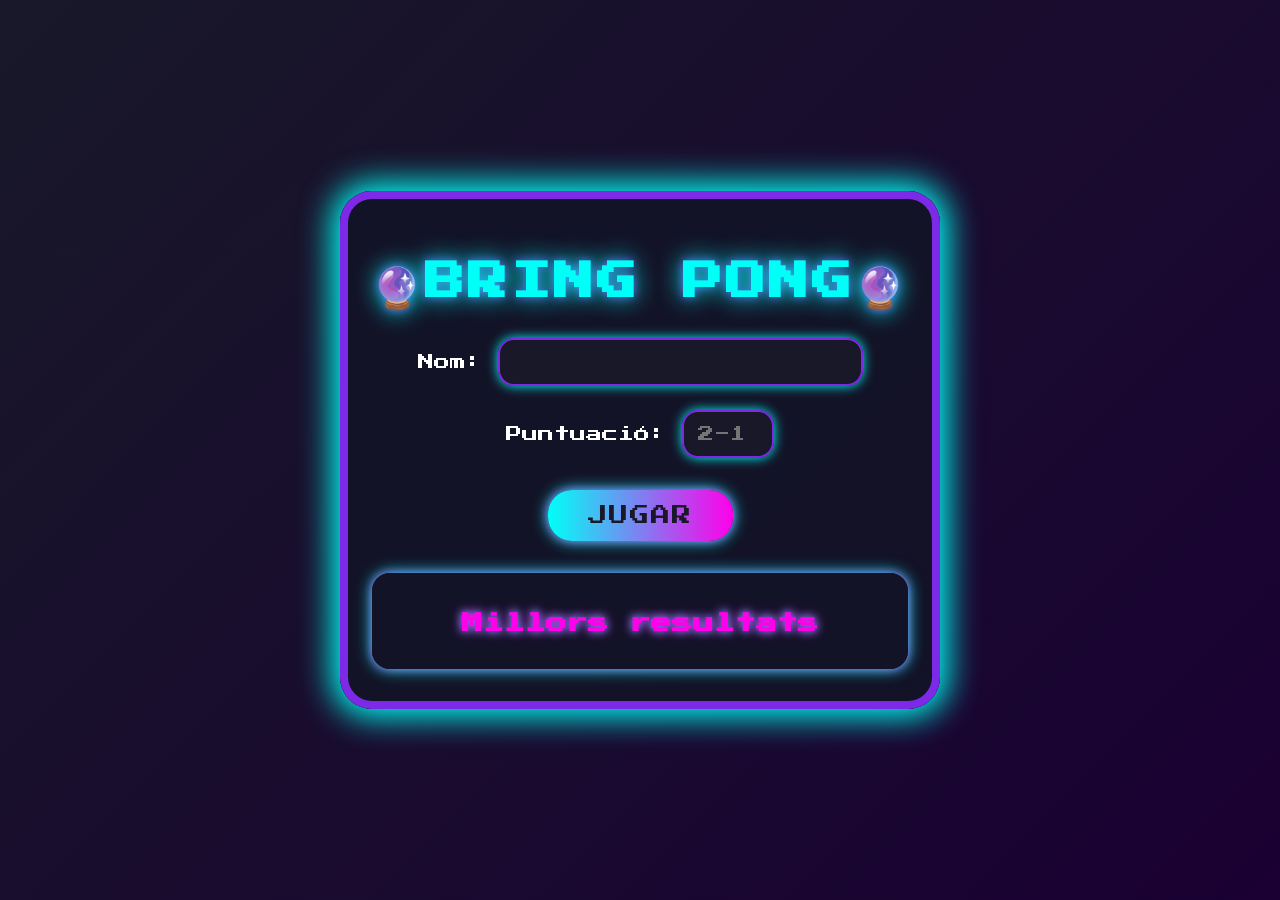
<file: practica2LAB-main/practica2LAB-main/index.html>
<!DOCTYPE html>
<html lang="en">
<head>
    <meta charset="UTF-8">
    <meta http-equiv="X-UA-Compatible" content="IE=edge">
    <meta name="viewport" content="width=device-width, initial-scale=1.0">
    <link rel="preconnect" href="https://fonts.googleapis.com">
    <link rel="preconnect" href="https://fonts.gstatic.com" crossorigin>
    <link href="https://fonts.googleapis.com/css2?family=Press+Start+2P&display=swap" rel="stylesheet">
    <link rel="stylesheet" href="css/style.css">
    <title>BRING PONG</title>
</head>
<body>
    <div id="container">
        <div id="menu">
            <h1>🔮BRING PONG🔮</h1>
            <div class="form-grid">
                <p>Nom: <input id="nom" type="text"></p>
                <p>Puntuació: <input id="punts" type="number" min="2" max="10" placeholder="2-10"></p>
            </div>
            <p><input type="button" value="JUGAR" id="jugar"/></p>
            <div id="highscores"></div>
        </div> 
        <div id="mjoc" style="display: none;">
            <div id="display">
                <h1 class="title">Joc del Pong</h1>
                <div class="score" id="score-jugador1">0</div>
                <div class="score" id="score-jugador2">0</div>   
            </div>  
            <div id="divjoc">
                <canvas id="joc" class="canvatable" width="1000" height="600"></canvas>    
            </div>    
        </div>
    </div>

     <audio id="musica" src="so/musica.mp3" loop></audio>
</body>

<script src="js/jquery-3.7.1.js"></script>
<script src="js/punt.js"></script>
<script src="js/rectangle.js"></script>
<script src="js/segment.js"></script>
<script src="js/pala.js"></script>
<script src="js/bola.js"></script>
<script src="js/joc.js"></script>
<script src="js/app.js"></script>
<script src="js/display.js"></script>
</html>
</file>
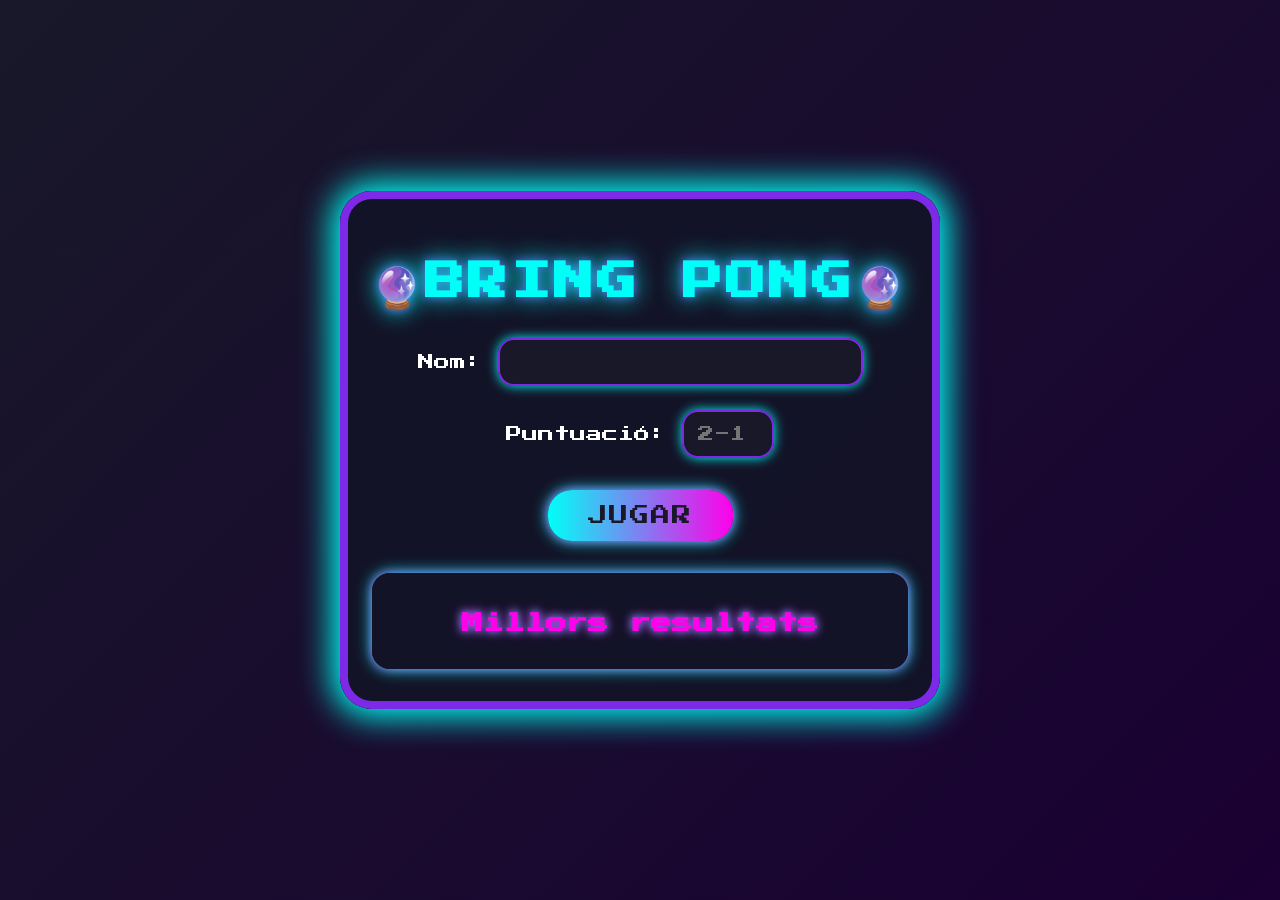
<file: practica2LAB-main 4/P200 Pong black - preprojecte/P200 Pong black - preprojecte/index.html>
<!DOCTYPE html>
<html lang="en">
<head>
    <meta charset="UTF-8">
    <meta http-equiv="X-UA-Compatible" content="IE=edge">
    <meta name="viewport" content="width=device-width, initial-scale=1.0">
    <link rel="preconnect" href="https://fonts.googleapis.com">
    <link rel="preconnect" href="https://fonts.gstatic.com" crossorigin>
    <link href="https://fonts.googleapis.com/css2?family=Press+Start+2P&display=swap" rel="stylesheet">
    <link rel="stylesheet" href="css/style.css">
    <title>BRING PONG</title>
</head>
<body>
    <div id="container">
        <div id="menu">
            <h1>🔮BRING PONG🔮</h1>
            <div class="form-grid">
                <p>Nom: <input id="nom" type="text"></p>
                <p>Puntuació: <input id="punts" type="number" min="2" max="10" placeholder="2-10"></p>
            </div>
            <p><input type="button" value="JUGAR" id="jugar"/></p>
            <div id="highscores"></div>
        </div> 
        <div id="mjoc" style="display: none;">
            <div id="display">
                <h1 class="title">Joc del Pong</h1>
                <div class="score" id="score-jugador1">0</div>
                <div class="score" id="score-jugador2">0</div>   
            </div>  
            <div id="divjoc">
                <canvas id="joc" class="canvatable" width="1000" height="600"></canvas>    
            </div>    
        </div>
    </div>
</body>

<script src="js/jquery-3.7.1.js"></script>
<script src="js/punt.js"></script>
<script src="js/rectangle.js"></script>
<script src="js/segment.js"></script>
<script src="js/pala.js"></script>
<script src="js/bola.js"></script>
<script src="js/joc.js"></script>
<script src="js/app.js"></script>
<script src="js/display.js"></script>
</html>
</file>
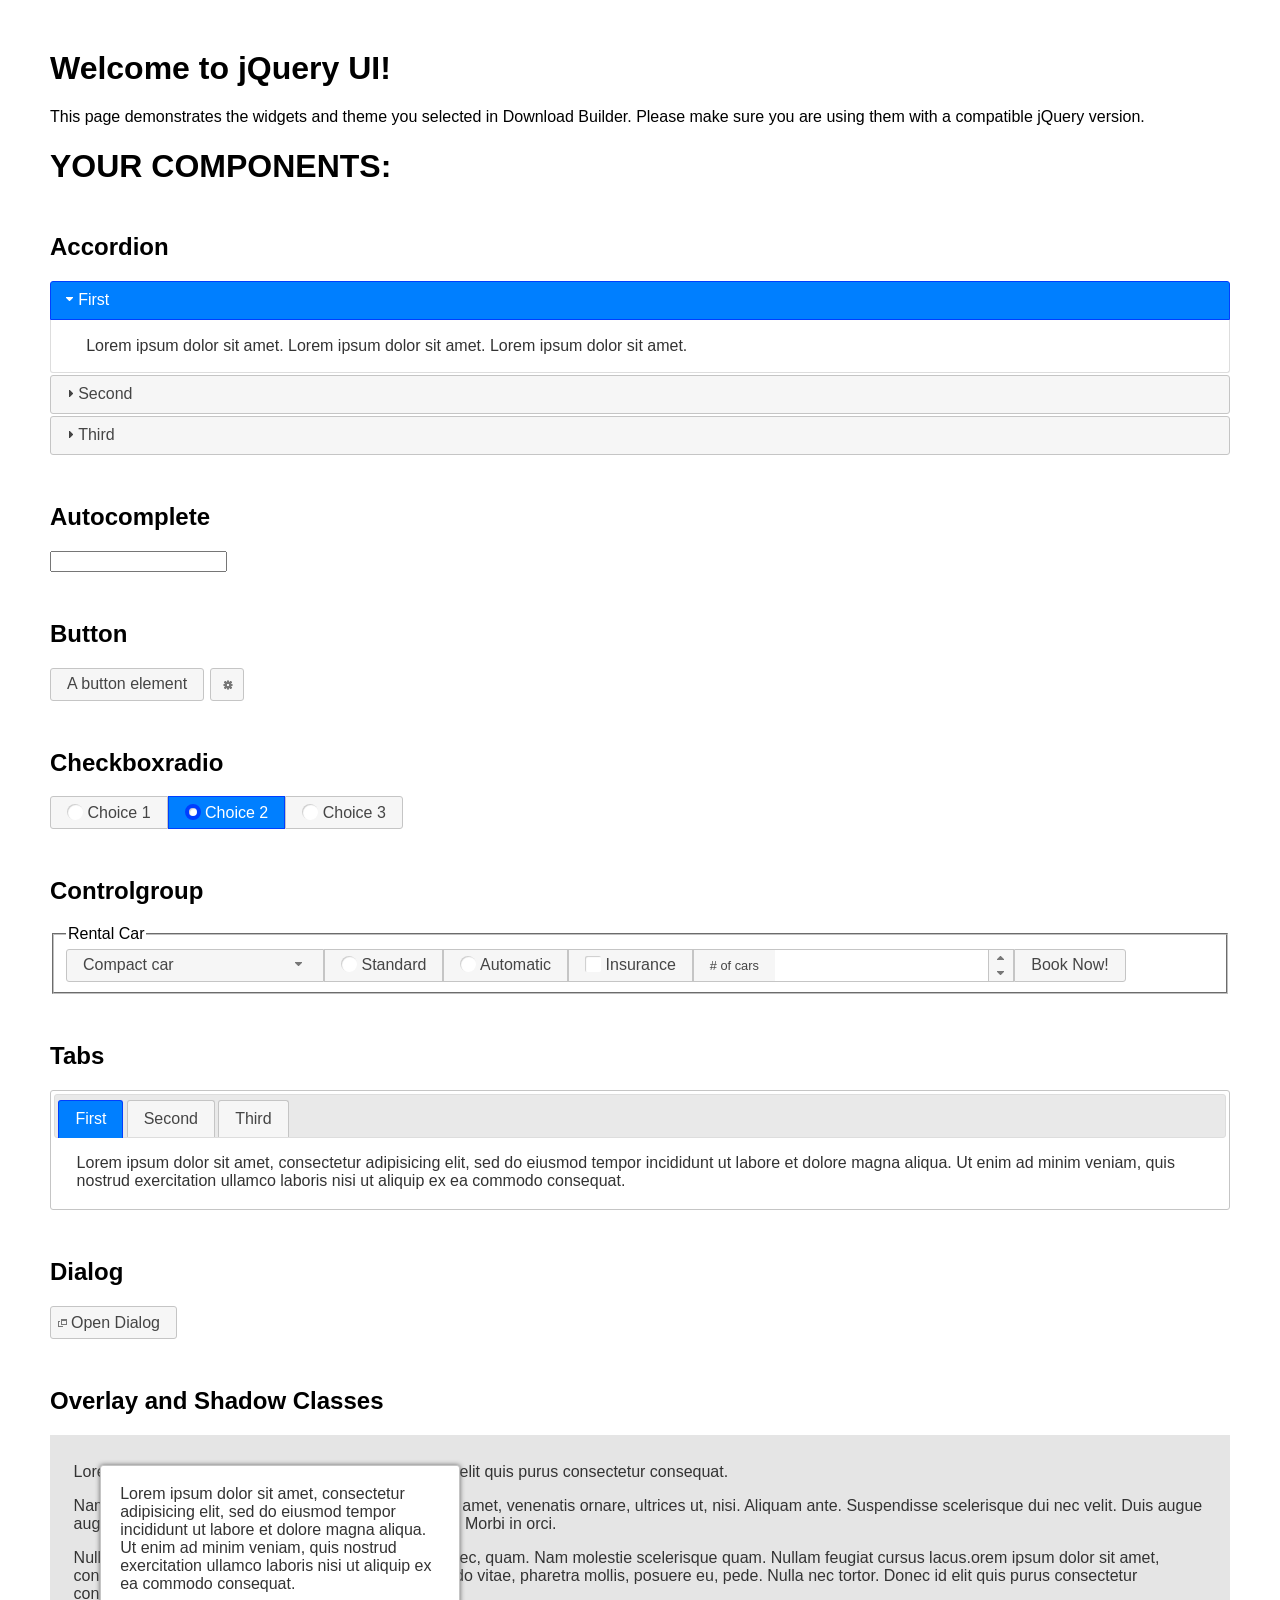
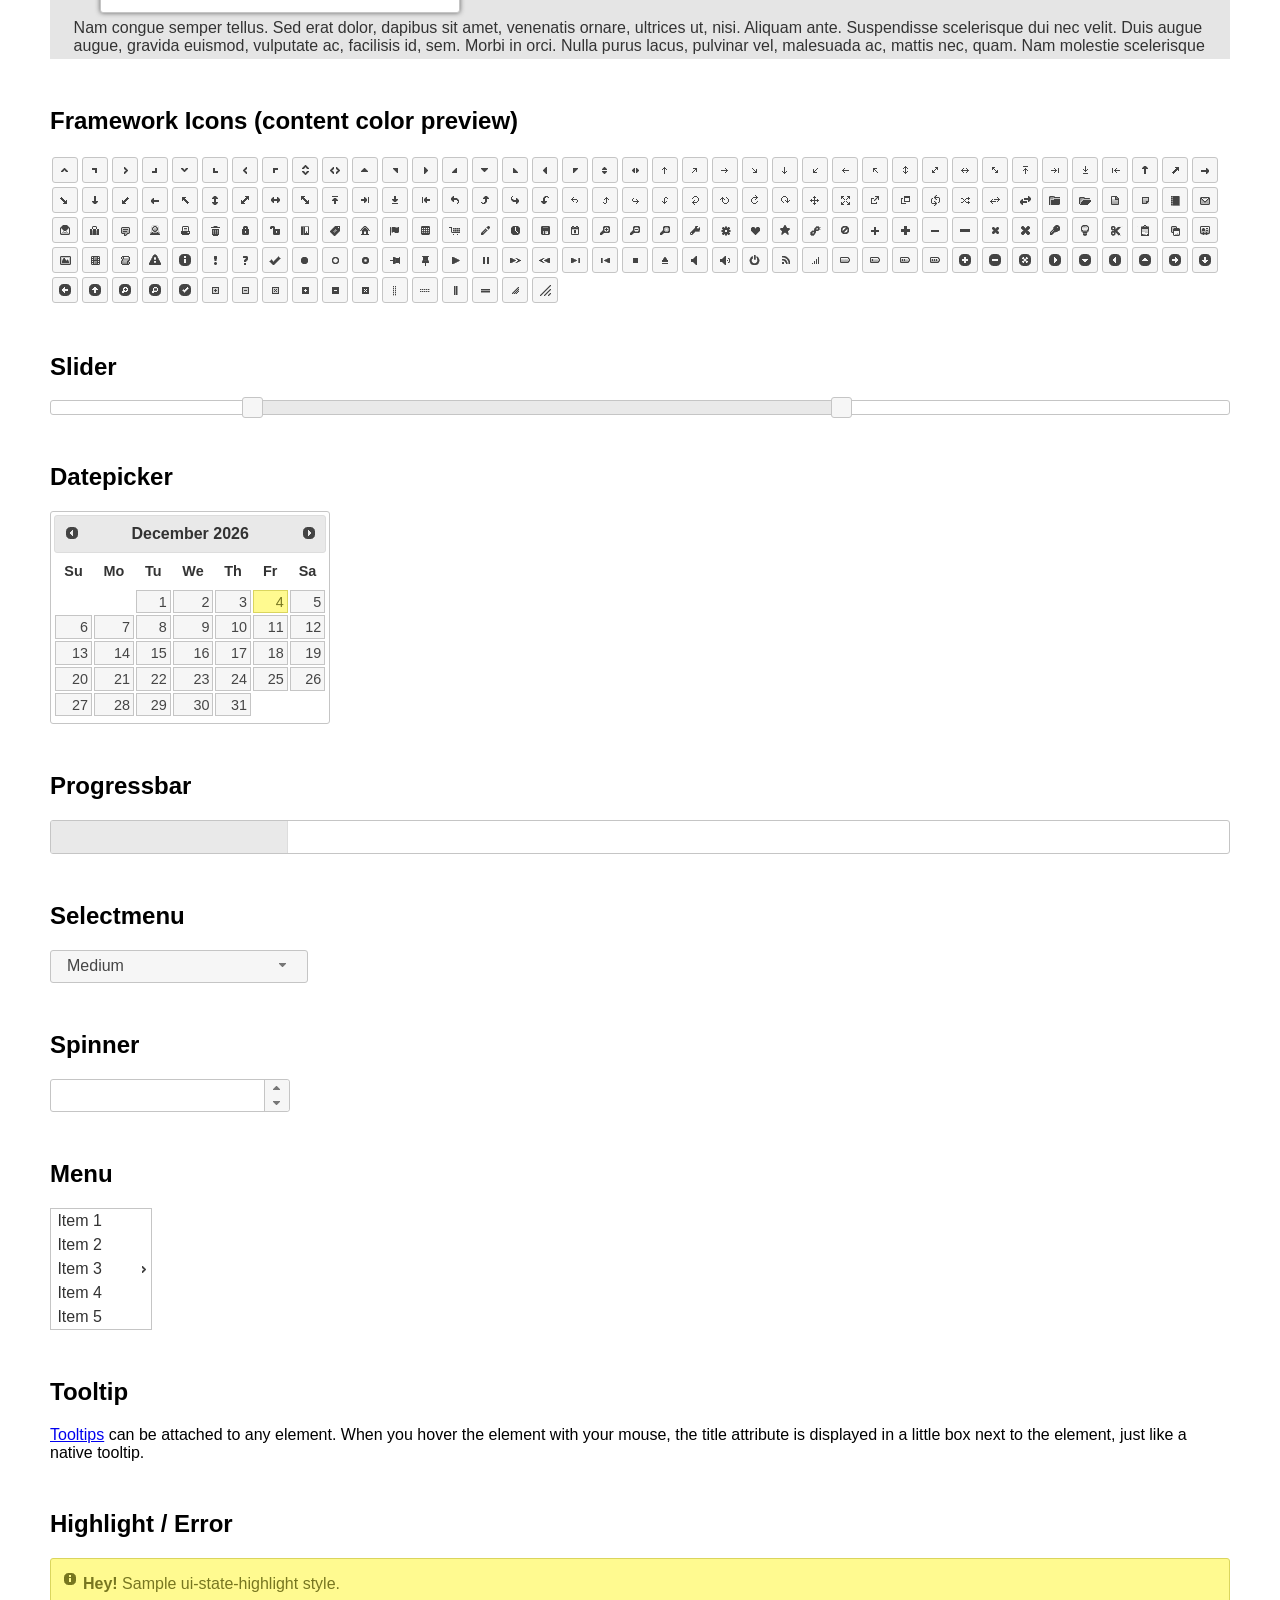
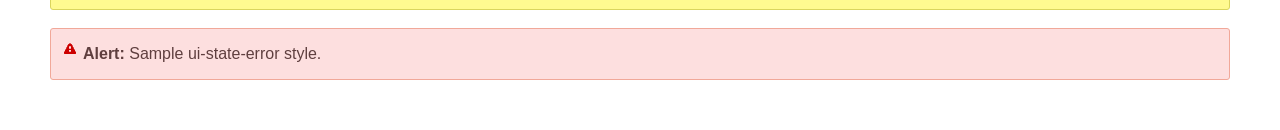
<file: practica2LAB-main 4/P200 Pong black - preprojecte/P200 Pong black - preprojecte/js/jquery-ui-1.14.1/jquery-ui-1.14.1/index.html>
<!doctype html>
<html lang="us">
<head>
	<meta charset="utf-8">
	<title>jQuery UI Example Page</title>
	<link href="jquery-ui.css" rel="stylesheet">
	<style>
	body{
		font-family: "Trebuchet MS", sans-serif;
		margin: 50px;
	}
	.demoHeaders {
		margin-top: 2em;
	}
	#dialog-link {
		padding: .4em 1em .4em 20px;
		text-decoration: none;
		position: relative;
	}
	#dialog-link span.ui-icon {
		margin: 0 5px 0 0;
		position: absolute;
		left: .2em;
		top: 50%;
		margin-top: -8px;
	}
	#icons {
		margin: 0;
		padding: 0;
	}
	#icons li {
		margin: 2px;
		position: relative;
		padding: 4px 0;
		cursor: pointer;
		float: left;
		list-style: none;
	}
	#icons span.ui-icon {
		float: left;
		margin: 0 4px;
	}
	.fakewindowcontain .ui-widget-overlay {
		position: absolute;
	}
	select {
		width: 200px;
	}
	</style>
</head>
<body>

<h1>Welcome to jQuery UI!</h1>

<div class="ui-widget">
	<p>This page demonstrates the widgets and theme you selected in Download Builder. Please make sure you are using them with a compatible jQuery version.</p>
</div>

<h1>YOUR COMPONENTS:</h1>

<!-- Accordion -->
<h2 class="demoHeaders">Accordion</h2>
<div id="accordion">
	<h3>First</h3>
	<div>Lorem ipsum dolor sit amet. Lorem ipsum dolor sit amet. Lorem ipsum dolor sit amet.</div>
	<h3>Second</h3>
	<div>Phasellus mattis tincidunt nibh.</div>
	<h3>Third</h3>
	<div>Nam dui erat, auctor a, dignissim quis.</div>
</div>

<!-- Autocomplete -->
<h2 class="demoHeaders">Autocomplete</h2>
<div>
	<input id="autocomplete" title="type &quot;a&quot;">
</div>

<!-- Button -->
<h2 class="demoHeaders">Button</h2>
<button id="button">A button element</button>
<button id="button-icon">An icon-only button</button>

<!-- Checkboxradio -->
<h2 class="demoHeaders">Checkboxradio</h2>
<form style="margin-top: 1em;">
	<div id="radioset">
		<input type="radio" id="radio1" name="radio"><label for="radio1">Choice 1</label>
		<input type="radio" id="radio2" name="radio" checked="checked"><label for="radio2">Choice 2</label>
		<input type="radio" id="radio3" name="radio"><label for="radio3">Choice 3</label>
	</div>
</form>

<!-- Controlgroup -->
<h2 class="demoHeaders">Controlgroup</h2>
<fieldset>
	<legend>Rental Car</legend>
	<div id="controlgroup">
		<select id="car-type">
			<option>Compact car</option>
			<option>Midsize car</option>
			<option>Full size car</option>
			<option>SUV</option>
			<option>Luxury</option>
			<option>Truck</option>
			<option>Van</option>
		</select>
		<label for="transmission-standard">Standard</label>
		<input type="radio" name="transmission" id="transmission-standard">
		<label for="transmission-automatic">Automatic</label>
		<input type="radio" name="transmission" id="transmission-automatic">
		<label for="insurance">Insurance</label>
		<input type="checkbox" name="insurance" id="insurance">
		<label for="horizontal-spinner" class="ui-controlgroup-label"># of cars</label>
		<input id="horizontal-spinner" class="ui-spinner-input">
		<button>Book Now!</button>
	</div>
</fieldset>

<!-- Tabs -->
<h2 class="demoHeaders">Tabs</h2>
<div id="tabs">
	<ul>
		<li><a href="#tabs-1">First</a></li>
		<li><a href="#tabs-2">Second</a></li>
		<li><a href="#tabs-3">Third</a></li>
	</ul>
	<div id="tabs-1">Lorem ipsum dolor sit amet, consectetur adipisicing elit, sed do eiusmod tempor incididunt ut labore et dolore magna aliqua. Ut enim ad minim veniam, quis nostrud exercitation ullamco laboris nisi ut aliquip ex ea commodo consequat.</div>
	<div id="tabs-2">Phasellus mattis tincidunt nibh. Cras orci urna, blandit id, pretium vel, aliquet ornare, felis. Maecenas scelerisque sem non nisl. Fusce sed lorem in enim dictum bibendum.</div>
	<div id="tabs-3">Nam dui erat, auctor a, dignissim quis, sollicitudin eu, felis. Pellentesque nisi urna, interdum eget, sagittis et, consequat vestibulum, lacus. Mauris porttitor ullamcorper augue.</div>
</div>

<h2 class="demoHeaders">Dialog</h2>
<p>
	<button id="dialog-link" class="ui-button ui-corner-all ui-widget">
		<span class="ui-icon ui-icon-newwin"></span>Open Dialog
	</button>
</p>

<h2 class="demoHeaders">Overlay and Shadow Classes</h2>
<div style="position: relative; width: 96%; height: 200px; padding:1% 2%; overflow:hidden;" class="fakewindowcontain">
	<p>Lorem ipsum dolor sit amet,  Nulla nec tortor. Donec id elit quis purus consectetur consequat. </p><p>Nam congue semper tellus. Sed erat dolor, dapibus sit amet, venenatis ornare, ultrices ut, nisi. Aliquam ante. Suspendisse scelerisque dui nec velit. Duis augue augue, gravida euismod, vulputate ac, facilisis id, sem. Morbi in orci. </p><p>Nulla purus lacus, pulvinar vel, malesuada ac, mattis nec, quam. Nam molestie scelerisque quam. Nullam feugiat cursus lacus.orem ipsum dolor sit amet, consectetur adipiscing elit. Donec libero risus, commodo vitae, pharetra mollis, posuere eu, pede. Nulla nec tortor. Donec id elit quis purus consectetur consequat. </p><p>Nam congue semper tellus. Sed erat dolor, dapibus sit amet, venenatis ornare, ultrices ut, nisi. Aliquam ante. Suspendisse scelerisque dui nec velit. Duis augue augue, gravida euismod, vulputate ac, facilisis id, sem. Morbi in orci. Nulla purus lacus, pulvinar vel, malesuada ac, mattis nec, quam. Nam molestie scelerisque quam. </p><p>Nullam feugiat cursus lacus.orem ipsum dolor sit amet, consectetur adipiscing elit. Donec libero risus, commodo vitae, pharetra mollis, posuere eu, pede. Nulla nec tortor. Donec id elit quis purus consectetur consequat. Nam congue semper tellus. Sed erat dolor, dapibus sit amet, venenatis ornare, ultrices ut, nisi. Aliquam ante. </p><p>Suspendisse scelerisque dui nec velit. Duis augue augue, gravida euismod, vulputate ac, facilisis id, sem. Morbi in orci. Nulla purus lacus, pulvinar vel, malesuada ac, mattis nec, quam. Nam molestie scelerisque quam. Nullam feugiat cursus lacus.orem ipsum dolor sit amet, consectetur adipiscing elit. Donec libero risus, commodo vitae, pharetra mollis, posuere eu, pede. Nulla nec tortor. Donec id elit quis purus consectetur consequat. Nam congue semper tellus. Sed erat dolor, dapibus sit amet, venenatis ornare, ultrices ut, nisi. </p>

	<!-- ui-dialog -->
	<div class="ui-widget-overlay ui-front"></div>
	<div style="position: absolute; width: 320px; left: 50px; top: 30px; padding: 1.2em" class="ui-widget ui-front ui-widget-content ui-corner-all ui-widget-shadow">
		Lorem ipsum dolor sit amet, consectetur adipisicing elit, sed do eiusmod tempor incididunt ut labore et dolore magna aliqua. Ut enim ad minim veniam, quis nostrud exercitation ullamco laboris nisi ut aliquip ex ea commodo consequat.
	</div>

</div>

<!-- ui-dialog -->
<div id="dialog" title="Dialog Title">
	<p>Lorem ipsum dolor sit amet, consectetur adipisicing elit, sed do eiusmod tempor incididunt ut labore et dolore magna aliqua. Ut enim ad minim veniam, quis nostrud exercitation ullamco laboris nisi ut aliquip ex ea commodo consequat.</p>
</div>


<h2 class="demoHeaders">Framework Icons (content color preview)</h2>
<ul id="icons" class="ui-widget ui-helper-clearfix">
	<li class="ui-state-default ui-corner-all" title=".ui-icon-caret-1-n"><span class="ui-icon ui-icon-caret-1-n"></span></li>
	<li class="ui-state-default ui-corner-all" title=".ui-icon-caret-1-ne"><span class="ui-icon ui-icon-caret-1-ne"></span></li>
	<li class="ui-state-default ui-corner-all" title=".ui-icon-caret-1-e"><span class="ui-icon ui-icon-caret-1-e"></span></li>
	<li class="ui-state-default ui-corner-all" title=".ui-icon-caret-1-se"><span class="ui-icon ui-icon-caret-1-se"></span></li>
	<li class="ui-state-default ui-corner-all" title=".ui-icon-caret-1-s"><span class="ui-icon ui-icon-caret-1-s"></span></li>
	<li class="ui-state-default ui-corner-all" title=".ui-icon-caret-1-sw"><span class="ui-icon ui-icon-caret-1-sw"></span></li>
	<li class="ui-state-default ui-corner-all" title=".ui-icon-caret-1-w"><span class="ui-icon ui-icon-caret-1-w"></span></li>
	<li class="ui-state-default ui-corner-all" title=".ui-icon-caret-1-nw"><span class="ui-icon ui-icon-caret-1-nw"></span></li>
	<li class="ui-state-default ui-corner-all" title=".ui-icon-caret-2-n-s"><span class="ui-icon ui-icon-caret-2-n-s"></span></li>
	<li class="ui-state-default ui-corner-all" title=".ui-icon-caret-2-e-w"><span class="ui-icon ui-icon-caret-2-e-w"></span></li>
	<li class="ui-state-default ui-corner-all" title=".ui-icon-triangle-1-n"><span class="ui-icon ui-icon-triangle-1-n"></span></li>
	<li class="ui-state-default ui-corner-all" title=".ui-icon-triangle-1-ne"><span class="ui-icon ui-icon-triangle-1-ne"></span></li>
	<li class="ui-state-default ui-corner-all" title=".ui-icon-triangle-1-e"><span class="ui-icon ui-icon-triangle-1-e"></span></li>
	<li class="ui-state-default ui-corner-all" title=".ui-icon-triangle-1-se"><span class="ui-icon ui-icon-triangle-1-se"></span></li>
	<li class="ui-state-default ui-corner-all" title=".ui-icon-triangle-1-s"><span class="ui-icon ui-icon-triangle-1-s"></span></li>
	<li class="ui-state-default ui-corner-all" title=".ui-icon-triangle-1-sw"><span class="ui-icon ui-icon-triangle-1-sw"></span></li>
	<li class="ui-state-default ui-corner-all" title=".ui-icon-triangle-1-w"><span class="ui-icon ui-icon-triangle-1-w"></span></li>
	<li class="ui-state-default ui-corner-all" title=".ui-icon-triangle-1-nw"><span class="ui-icon ui-icon-triangle-1-nw"></span></li>
	<li class="ui-state-default ui-corner-all" title=".ui-icon-triangle-2-n-s"><span class="ui-icon ui-icon-triangle-2-n-s"></span></li>
	<li class="ui-state-default ui-corner-all" title=".ui-icon-triangle-2-e-w"><span class="ui-icon ui-icon-triangle-2-e-w"></span></li>
	<li class="ui-state-default ui-corner-all" title=".ui-icon-arrow-1-n"><span class="ui-icon ui-icon-arrow-1-n"></span></li>
	<li class="ui-state-default ui-corner-all" title=".ui-icon-arrow-1-ne"><span class="ui-icon ui-icon-arrow-1-ne"></span></li>
	<li class="ui-state-default ui-corner-all" title=".ui-icon-arrow-1-e"><span class="ui-icon ui-icon-arrow-1-e"></span></li>
	<li class="ui-state-default ui-corner-all" title=".ui-icon-arrow-1-se"><span class="ui-icon ui-icon-arrow-1-se"></span></li>
	<li class="ui-state-default ui-corner-all" title=".ui-icon-arrow-1-s"><span class="ui-icon ui-icon-arrow-1-s"></span></li>
	<li class="ui-state-default ui-corner-all" title=".ui-icon-arrow-1-sw"><span class="ui-icon ui-icon-arrow-1-sw"></span></li>
	<li class="ui-state-default ui-corner-all" title=".ui-icon-arrow-1-w"><span class="ui-icon ui-icon-arrow-1-w"></span></li>
	<li class="ui-state-default ui-corner-all" title=".ui-icon-arrow-1-nw"><span class="ui-icon ui-icon-arrow-1-nw"></span></li>
	<li class="ui-state-default ui-corner-all" title=".ui-icon-arrow-2-n-s"><span class="ui-icon ui-icon-arrow-2-n-s"></span></li>
	<li class="ui-state-default ui-corner-all" title=".ui-icon-arrow-2-ne-sw"><span class="ui-icon ui-icon-arrow-2-ne-sw"></span></li>
	<li class="ui-state-default ui-corner-all" title=".ui-icon-arrow-2-e-w"><span class="ui-icon ui-icon-arrow-2-e-w"></span></li>
	<li class="ui-state-default ui-corner-all" title=".ui-icon-arrow-2-se-nw"><span class="ui-icon ui-icon-arrow-2-se-nw"></span></li>
	<li class="ui-state-default ui-corner-all" title=".ui-icon-arrowstop-1-n"><span class="ui-icon ui-icon-arrowstop-1-n"></span></li>
	<li class="ui-state-default ui-corner-all" title=".ui-icon-arrowstop-1-e"><span class="ui-icon ui-icon-arrowstop-1-e"></span></li>
	<li class="ui-state-default ui-corner-all" title=".ui-icon-arrowstop-1-s"><span class="ui-icon ui-icon-arrowstop-1-s"></span></li>
	<li class="ui-state-default ui-corner-all" title=".ui-icon-arrowstop-1-w"><span class="ui-icon ui-icon-arrowstop-1-w"></span></li>
	<li class="ui-state-default ui-corner-all" title=".ui-icon-arrowthick-1-n"><span class="ui-icon ui-icon-arrowthick-1-n"></span></li>
	<li class="ui-state-default ui-corner-all" title=".ui-icon-arrowthick-1-ne"><span class="ui-icon ui-icon-arrowthick-1-ne"></span></li>
	<li class="ui-state-default ui-corner-all" title=".ui-icon-arrowthick-1-e"><span class="ui-icon ui-icon-arrowthick-1-e"></span></li>
	<li class="ui-state-default ui-corner-all" title=".ui-icon-arrowthick-1-se"><span class="ui-icon ui-icon-arrowthick-1-se"></span></li>
	<li class="ui-state-default ui-corner-all" title=".ui-icon-arrowthick-1-s"><span class="ui-icon ui-icon-arrowthick-1-s"></span></li>
	<li class="ui-state-default ui-corner-all" title=".ui-icon-arrowthick-1-sw"><span class="ui-icon ui-icon-arrowthick-1-sw"></span></li>
	<li class="ui-state-default ui-corner-all" title=".ui-icon-arrowthick-1-w"><span class="ui-icon ui-icon-arrowthick-1-w"></span></li>
	<li class="ui-state-default ui-corner-all" title=".ui-icon-arrowthick-1-nw"><span class="ui-icon ui-icon-arrowthick-1-nw"></span></li>
	<li class="ui-state-default ui-corner-all" title=".ui-icon-arrowthick-2-n-s"><span class="ui-icon ui-icon-arrowthick-2-n-s"></span></li>
	<li class="ui-state-default ui-corner-all" title=".ui-icon-arrowthick-2-ne-sw"><span class="ui-icon ui-icon-arrowthick-2-ne-sw"></span></li>
	<li class="ui-state-default ui-corner-all" title=".ui-icon-arrowthick-2-e-w"><span class="ui-icon ui-icon-arrowthick-2-e-w"></span></li>
	<li class="ui-state-default ui-corner-all" title=".ui-icon-arrowthick-2-se-nw"><span class="ui-icon ui-icon-arrowthick-2-se-nw"></span></li>
	<li class="ui-state-default ui-corner-all" title=".ui-icon-arrowthickstop-1-n"><span class="ui-icon ui-icon-arrowthickstop-1-n"></span></li>
	<li class="ui-state-default ui-corner-all" title=".ui-icon-arrowthickstop-1-e"><span class="ui-icon ui-icon-arrowthickstop-1-e"></span></li>
	<li class="ui-state-default ui-corner-all" title=".ui-icon-arrowthickstop-1-s"><span class="ui-icon ui-icon-arrowthickstop-1-s"></span></li>
	<li class="ui-state-default ui-corner-all" title=".ui-icon-arrowthickstop-1-w"><span class="ui-icon ui-icon-arrowthickstop-1-w"></span></li>
	<li class="ui-state-default ui-corner-all" title=".ui-icon-arrowreturnthick-1-w"><span class="ui-icon ui-icon-arrowreturnthick-1-w"></span></li>
	<li class="ui-state-default ui-corner-all" title=".ui-icon-arrowreturnthick-1-n"><span class="ui-icon ui-icon-arrowreturnthick-1-n"></span></li>
	<li class="ui-state-default ui-corner-all" title=".ui-icon-arrowreturnthick-1-e"><span class="ui-icon ui-icon-arrowreturnthick-1-e"></span></li>
	<li class="ui-state-default ui-corner-all" title=".ui-icon-arrowreturnthick-1-s"><span class="ui-icon ui-icon-arrowreturnthick-1-s"></span></li>
	<li class="ui-state-default ui-corner-all" title=".ui-icon-arrowreturn-1-w"><span class="ui-icon ui-icon-arrowreturn-1-w"></span></li>
	<li class="ui-state-default ui-corner-all" title=".ui-icon-arrowreturn-1-n"><span class="ui-icon ui-icon-arrowreturn-1-n"></span></li>
	<li class="ui-state-default ui-corner-all" title=".ui-icon-arrowreturn-1-e"><span class="ui-icon ui-icon-arrowreturn-1-e"></span></li>
	<li class="ui-state-default ui-corner-all" title=".ui-icon-arrowreturn-1-s"><span class="ui-icon ui-icon-arrowreturn-1-s"></span></li>
	<li class="ui-state-default ui-corner-all" title=".ui-icon-arrowrefresh-1-w"><span class="ui-icon ui-icon-arrowrefresh-1-w"></span></li>
	<li class="ui-state-default ui-corner-all" title=".ui-icon-arrowrefresh-1-n"><span class="ui-icon ui-icon-arrowrefresh-1-n"></span></li>
	<li class="ui-state-default ui-corner-all" title=".ui-icon-arrowrefresh-1-e"><span class="ui-icon ui-icon-arrowrefresh-1-e"></span></li>
	<li class="ui-state-default ui-corner-all" title=".ui-icon-arrowrefresh-1-s"><span class="ui-icon ui-icon-arrowrefresh-1-s"></span></li>
	<li class="ui-state-default ui-corner-all" title=".ui-icon-arrow-4"><span class="ui-icon ui-icon-arrow-4"></span></li>
	<li class="ui-state-default ui-corner-all" title=".ui-icon-arrow-4-diag"><span class="ui-icon ui-icon-arrow-4-diag"></span></li>
	<li class="ui-state-default ui-corner-all" title=".ui-icon-extlink"><span class="ui-icon ui-icon-extlink"></span></li>
	<li class="ui-state-default ui-corner-all" title=".ui-icon-newwin"><span class="ui-icon ui-icon-newwin"></span></li>
	<li class="ui-state-default ui-corner-all" title=".ui-icon-refresh"><span class="ui-icon ui-icon-refresh"></span></li>
	<li class="ui-state-default ui-corner-all" title=".ui-icon-shuffle"><span class="ui-icon ui-icon-shuffle"></span></li>
	<li class="ui-state-default ui-corner-all" title=".ui-icon-transfer-e-w"><span class="ui-icon ui-icon-transfer-e-w"></span></li>
	<li class="ui-state-default ui-corner-all" title=".ui-icon-transferthick-e-w"><span class="ui-icon ui-icon-transferthick-e-w"></span></li>
	<li class="ui-state-default ui-corner-all" title=".ui-icon-folder-collapsed"><span class="ui-icon ui-icon-folder-collapsed"></span></li>
	<li class="ui-state-default ui-corner-all" title=".ui-icon-folder-open"><span class="ui-icon ui-icon-folder-open"></span></li>
	<li class="ui-state-default ui-corner-all" title=".ui-icon-document"><span class="ui-icon ui-icon-document"></span></li>
	<li class="ui-state-default ui-corner-all" title=".ui-icon-document-b"><span class="ui-icon ui-icon-document-b"></span></li>
	<li class="ui-state-default ui-corner-all" title=".ui-icon-note"><span class="ui-icon ui-icon-note"></span></li>
	<li class="ui-state-default ui-corner-all" title=".ui-icon-mail-closed"><span class="ui-icon ui-icon-mail-closed"></span></li>
	<li class="ui-state-default ui-corner-all" title=".ui-icon-mail-open"><span class="ui-icon ui-icon-mail-open"></span></li>
	<li class="ui-state-default ui-corner-all" title=".ui-icon-suitcase"><span class="ui-icon ui-icon-suitcase"></span></li>
	<li class="ui-state-default ui-corner-all" title=".ui-icon-comment"><span class="ui-icon ui-icon-comment"></span></li>
	<li class="ui-state-default ui-corner-all" title=".ui-icon-person"><span class="ui-icon ui-icon-person"></span></li>
	<li class="ui-state-default ui-corner-all" title=".ui-icon-print"><span class="ui-icon ui-icon-print"></span></li>
	<li class="ui-state-default ui-corner-all" title=".ui-icon-trash"><span class="ui-icon ui-icon-trash"></span></li>
	<li class="ui-state-default ui-corner-all" title=".ui-icon-locked"><span class="ui-icon ui-icon-locked"></span></li>
	<li class="ui-state-default ui-corner-all" title=".ui-icon-unlocked"><span class="ui-icon ui-icon-unlocked"></span></li>
	<li class="ui-state-default ui-corner-all" title=".ui-icon-bookmark"><span class="ui-icon ui-icon-bookmark"></span></li>
	<li class="ui-state-default ui-corner-all" title=".ui-icon-tag"><span class="ui-icon ui-icon-tag"></span></li>
	<li class="ui-state-default ui-corner-all" title=".ui-icon-home"><span class="ui-icon ui-icon-home"></span></li>
	<li class="ui-state-default ui-corner-all" title=".ui-icon-flag"><span class="ui-icon ui-icon-flag"></span></li>
	<li class="ui-state-default ui-corner-all" title=".ui-icon-calculator"><span class="ui-icon ui-icon-calculator"></span></li>
	<li class="ui-state-default ui-corner-all" title=".ui-icon-cart"><span class="ui-icon ui-icon-cart"></span></li>
	<li class="ui-state-default ui-corner-all" title=".ui-icon-pencil"><span class="ui-icon ui-icon-pencil"></span></li>
	<li class="ui-state-default ui-corner-all" title=".ui-icon-clock"><span class="ui-icon ui-icon-clock"></span></li>
	<li class="ui-state-default ui-corner-all" title=".ui-icon-disk"><span class="ui-icon ui-icon-disk"></span></li>
	<li class="ui-state-default ui-corner-all" title=".ui-icon-calendar"><span class="ui-icon ui-icon-calendar"></span></li>
	<li class="ui-state-default ui-corner-all" title=".ui-icon-zoomin"><span class="ui-icon ui-icon-zoomin"></span></li>
	<li class="ui-state-default ui-corner-all" title=".ui-icon-zoomout"><span class="ui-icon ui-icon-zoomout"></span></li>
	<li class="ui-state-default ui-corner-all" title=".ui-icon-search"><span class="ui-icon ui-icon-search"></span></li>
	<li class="ui-state-default ui-corner-all" title=".ui-icon-wrench"><span class="ui-icon ui-icon-wrench"></span></li>
	<li class="ui-state-default ui-corner-all" title=".ui-icon-gear"><span class="ui-icon ui-icon-gear"></span></li>
	<li class="ui-state-default ui-corner-all" title=".ui-icon-heart"><span class="ui-icon ui-icon-heart"></span></li>
	<li class="ui-state-default ui-corner-all" title=".ui-icon-star"><span class="ui-icon ui-icon-star"></span></li>
	<li class="ui-state-default ui-corner-all" title=".ui-icon-link"><span class="ui-icon ui-icon-link"></span></li>
	<li class="ui-state-default ui-corner-all" title=".ui-icon-cancel"><span class="ui-icon ui-icon-cancel"></span></li>
	<li class="ui-state-default ui-corner-all" title=".ui-icon-plus"><span class="ui-icon ui-icon-plus"></span></li>
	<li class="ui-state-default ui-corner-all" title=".ui-icon-plusthick"><span class="ui-icon ui-icon-plusthick"></span></li>
	<li class="ui-state-default ui-corner-all" title=".ui-icon-minus"><span class="ui-icon ui-icon-minus"></span></li>
	<li class="ui-state-default ui-corner-all" title=".ui-icon-minusthick"><span class="ui-icon ui-icon-minusthick"></span></li>
	<li class="ui-state-default ui-corner-all" title=".ui-icon-close"><span class="ui-icon ui-icon-close"></span></li>
	<li class="ui-state-default ui-corner-all" title=".ui-icon-closethick"><span class="ui-icon ui-icon-closethick"></span></li>
	<li class="ui-state-default ui-corner-all" title=".ui-icon-key"><span class="ui-icon ui-icon-key"></span></li>
	<li class="ui-state-default ui-corner-all" title=".ui-icon-lightbulb"><span class="ui-icon ui-icon-lightbulb"></span></li>
	<li class="ui-state-default ui-corner-all" title=".ui-icon-scissors"><span class="ui-icon ui-icon-scissors"></span></li>
	<li class="ui-state-default ui-corner-all" title=".ui-icon-clipboard"><span class="ui-icon ui-icon-clipboard"></span></li>
	<li class="ui-state-default ui-corner-all" title=".ui-icon-copy"><span class="ui-icon ui-icon-copy"></span></li>
	<li class="ui-state-default ui-corner-all" title=".ui-icon-contact"><span class="ui-icon ui-icon-contact"></span></li>
	<li class="ui-state-default ui-corner-all" title=".ui-icon-image"><span class="ui-icon ui-icon-image"></span></li>
	<li class="ui-state-default ui-corner-all" title=".ui-icon-video"><span class="ui-icon ui-icon-video"></span></li>
	<li class="ui-state-default ui-corner-all" title=".ui-icon-script"><span class="ui-icon ui-icon-script"></span></li>
	<li class="ui-state-default ui-corner-all" title=".ui-icon-alert"><span class="ui-icon ui-icon-alert"></span></li>
	<li class="ui-state-default ui-corner-all" title=".ui-icon-info"><span class="ui-icon ui-icon-info"></span></li>
	<li class="ui-state-default ui-corner-all" title=".ui-icon-notice"><span class="ui-icon ui-icon-notice"></span></li>
	<li class="ui-state-default ui-corner-all" title=".ui-icon-help"><span class="ui-icon ui-icon-help"></span></li>
	<li class="ui-state-default ui-corner-all" title=".ui-icon-check"><span class="ui-icon ui-icon-check"></span></li>
	<li class="ui-state-default ui-corner-all" title=".ui-icon-bullet"><span class="ui-icon ui-icon-bullet"></span></li>
	<li class="ui-state-default ui-corner-all" title=".ui-icon-radio-off"><span class="ui-icon ui-icon-radio-off"></span></li>
	<li class="ui-state-default ui-corner-all" title=".ui-icon-radio-on"><span class="ui-icon ui-icon-radio-on"></span></li>
	<li class="ui-state-default ui-corner-all" title=".ui-icon-pin-w"><span class="ui-icon ui-icon-pin-w"></span></li>
	<li class="ui-state-default ui-corner-all" title=".ui-icon-pin-s"><span class="ui-icon ui-icon-pin-s"></span></li>
	<li class="ui-state-default ui-corner-all" title=".ui-icon-play"><span class="ui-icon ui-icon-play"></span></li>
	<li class="ui-state-default ui-corner-all" title=".ui-icon-pause"><span class="ui-icon ui-icon-pause"></span></li>
	<li class="ui-state-default ui-corner-all" title=".ui-icon-seek-next"><span class="ui-icon ui-icon-seek-next"></span></li>
	<li class="ui-state-default ui-corner-all" title=".ui-icon-seek-prev"><span class="ui-icon ui-icon-seek-prev"></span></li>
	<li class="ui-state-default ui-corner-all" title=".ui-icon-seek-end"><span class="ui-icon ui-icon-seek-end"></span></li>
	<li class="ui-state-default ui-corner-all" title=".ui-icon-seek-first"><span class="ui-icon ui-icon-seek-first"></span></li>
	<li class="ui-state-default ui-corner-all" title=".ui-icon-stop"><span class="ui-icon ui-icon-stop"></span></li>
	<li class="ui-state-default ui-corner-all" title=".ui-icon-eject"><span class="ui-icon ui-icon-eject"></span></li>
	<li class="ui-state-default ui-corner-all" title=".ui-icon-volume-off"><span class="ui-icon ui-icon-volume-off"></span></li>
	<li class="ui-state-default ui-corner-all" title=".ui-icon-volume-on"><span class="ui-icon ui-icon-volume-on"></span></li>
	<li class="ui-state-default ui-corner-all" title=".ui-icon-power"><span class="ui-icon ui-icon-power"></span></li>
	<li class="ui-state-default ui-corner-all" title=".ui-icon-signal-diag"><span class="ui-icon ui-icon-signal-diag"></span></li>
	<li class="ui-state-default ui-corner-all" title=".ui-icon-signal"><span class="ui-icon ui-icon-signal"></span></li>
	<li class="ui-state-default ui-corner-all" title=".ui-icon-battery-0"><span class="ui-icon ui-icon-battery-0"></span></li>
	<li class="ui-state-default ui-corner-all" title=".ui-icon-battery-1"><span class="ui-icon ui-icon-battery-1"></span></li>
	<li class="ui-state-default ui-corner-all" title=".ui-icon-battery-2"><span class="ui-icon ui-icon-battery-2"></span></li>
	<li class="ui-state-default ui-corner-all" title=".ui-icon-battery-3"><span class="ui-icon ui-icon-battery-3"></span></li>
	<li class="ui-state-default ui-corner-all" title=".ui-icon-circle-plus"><span class="ui-icon ui-icon-circle-plus"></span></li>
	<li class="ui-state-default ui-corner-all" title=".ui-icon-circle-minus"><span class="ui-icon ui-icon-circle-minus"></span></li>
	<li class="ui-state-default ui-corner-all" title=".ui-icon-circle-close"><span class="ui-icon ui-icon-circle-close"></span></li>
	<li class="ui-state-default ui-corner-all" title=".ui-icon-circle-triangle-e"><span class="ui-icon ui-icon-circle-triangle-e"></span></li>
	<li class="ui-state-default ui-corner-all" title=".ui-icon-circle-triangle-s"><span class="ui-icon ui-icon-circle-triangle-s"></span></li>
	<li class="ui-state-default ui-corner-all" title=".ui-icon-circle-triangle-w"><span class="ui-icon ui-icon-circle-triangle-w"></span></li>
	<li class="ui-state-default ui-corner-all" title=".ui-icon-circle-triangle-n"><span class="ui-icon ui-icon-circle-triangle-n"></span></li>
	<li class="ui-state-default ui-corner-all" title=".ui-icon-circle-arrow-e"><span class="ui-icon ui-icon-circle-arrow-e"></span></li>
	<li class="ui-state-default ui-corner-all" title=".ui-icon-circle-arrow-s"><span class="ui-icon ui-icon-circle-arrow-s"></span></li>
	<li class="ui-state-default ui-corner-all" title=".ui-icon-circle-arrow-w"><span class="ui-icon ui-icon-circle-arrow-w"></span></li>
	<li class="ui-state-default ui-corner-all" title=".ui-icon-circle-arrow-n"><span class="ui-icon ui-icon-circle-arrow-n"></span></li>
	<li class="ui-state-default ui-corner-all" title=".ui-icon-circle-zoomin"><span class="ui-icon ui-icon-circle-zoomin"></span></li>
	<li class="ui-state-default ui-corner-all" title=".ui-icon-circle-zoomout"><span class="ui-icon ui-icon-circle-zoomout"></span></li>
	<li class="ui-state-default ui-corner-all" title=".ui-icon-circle-check"><span class="ui-icon ui-icon-circle-check"></span></li>
	<li class="ui-state-default ui-corner-all" title=".ui-icon-circlesmall-plus"><span class="ui-icon ui-icon-circlesmall-plus"></span></li>
	<li class="ui-state-default ui-corner-all" title=".ui-icon-circlesmall-minus"><span class="ui-icon ui-icon-circlesmall-minus"></span></li>
	<li class="ui-state-default ui-corner-all" title=".ui-icon-circlesmall-close"><span class="ui-icon ui-icon-circlesmall-close"></span></li>
	<li class="ui-state-default ui-corner-all" title=".ui-icon-squaresmall-plus"><span class="ui-icon ui-icon-squaresmall-plus"></span></li>
	<li class="ui-state-default ui-corner-all" title=".ui-icon-squaresmall-minus"><span class="ui-icon ui-icon-squaresmall-minus"></span></li>
	<li class="ui-state-default ui-corner-all" title=".ui-icon-squaresmall-close"><span class="ui-icon ui-icon-squaresmall-close"></span></li>
	<li class="ui-state-default ui-corner-all" title=".ui-icon-grip-dotted-vertical"><span class="ui-icon ui-icon-grip-dotted-vertical"></span></li>
	<li class="ui-state-default ui-corner-all" title=".ui-icon-grip-dotted-horizontal"><span class="ui-icon ui-icon-grip-dotted-horizontal"></span></li>
	<li class="ui-state-default ui-corner-all" title=".ui-icon-grip-solid-vertical"><span class="ui-icon ui-icon-grip-solid-vertical"></span></li>
	<li class="ui-state-default ui-corner-all" title=".ui-icon-grip-solid-horizontal"><span class="ui-icon ui-icon-grip-solid-horizontal"></span></li>
	<li class="ui-state-default ui-corner-all" title=".ui-icon-gripsmall-diagonal-se"><span class="ui-icon ui-icon-gripsmall-diagonal-se"></span></li>
	<li class="ui-state-default ui-corner-all" title=".ui-icon-grip-diagonal-se"><span class="ui-icon ui-icon-grip-diagonal-se"></span></li>
</ul>

<!-- Slider -->
<h2 class="demoHeaders">Slider</h2>
<div id="slider"></div>

<!-- Datepicker -->
<h2 class="demoHeaders">Datepicker</h2>
<div id="datepicker"></div>

<!-- Progressbar -->
<h2 class="demoHeaders">Progressbar</h2>
<div id="progressbar"></div>

<!-- Progressbar -->
<h2 class="demoHeaders">Selectmenu</h2>
<select id="selectmenu">
	<option>Slower</option>
	<option>Slow</option>
	<option selected="selected">Medium</option>
	<option>Fast</option>
	<option>Faster</option>
</select>

<!-- Spinner -->
<h2 class="demoHeaders">Spinner</h2>
<input id="spinner">

<!-- Menu -->
<h2 class="demoHeaders">Menu</h2>
<ul style="width:100px;" id="menu">
	<li><div>Item 1</div></li>
	<li><div>Item 2</div></li>
	<li><div>Item 3</div>
		<ul>
			<li><div>Item 3-1</div></li>
			<li><div>Item 3-2</div></li>
			<li><div>Item 3-3</div></li>
			<li><div>Item 3-4</div></li>
			<li><div>Item 3-5</div></li>
		</ul>
	</li>
	<li><div>Item 4</div></li>
	<li><div>Item 5</div></li>
</ul>

<!-- Tooltip -->
<h2 class="demoHeaders">Tooltip</h2>
<p id="tooltip">
	<a href="#" title="That&apos;s what this widget is">Tooltips</a> can be attached to any element. When you hover
the element with your mouse, the title attribute is displayed in a little box next to the element, just like a native tooltip.
</p>

<!-- Highlight / Error -->
<h2 class="demoHeaders">Highlight / Error</h2>
<div class="ui-widget">
	<div class="ui-state-highlight ui-corner-all" style="margin-top: 20px; padding: 0 .7em;">
		<p><span class="ui-icon ui-icon-info" style="float: left; margin-right: .3em;"></span>
		<strong>Hey!</strong> Sample ui-state-highlight style.</p>
	</div>
</div>
<br>
<div class="ui-widget">
	<div class="ui-state-error ui-corner-all" style="padding: 0 .7em;">
		<p><span class="ui-icon ui-icon-alert" style="float: left; margin-right: .3em;"></span>
		<strong>Alert:</strong> Sample ui-state-error style.</p>
	</div>
</div>

<script src="external/jquery/jquery.js"></script>
<script src="jquery-ui.js"></script>
<script>
$( "#accordion" ).accordion();

var availableTags = [
	"ActionScript",
	"AppleScript",
	"Asp",
	"BASIC",
	"C",
	"C++",
	"Clojure",
	"COBOL",
	"ColdFusion",
	"Erlang",
	"Fortran",
	"Groovy",
	"Haskell",
	"Java",
	"JavaScript",
	"Lisp",
	"Perl",
	"PHP",
	"Python",
	"Ruby",
	"Scala",
	"Scheme"
];
$( "#autocomplete" ).autocomplete({
	source: availableTags
});

$( "#button" ).button();
$( "#button-icon" ).button({
	icon: "ui-icon-gear",
	showLabel: false
});

$( "#radioset" ).controlgroup();

$( "#controlgroup" ).controlgroup();

$( "#tabs" ).tabs();

$( "#dialog" ).dialog({
	autoOpen: false,
	width: 400,
	buttons: [
		{
			text: "Ok",
			click: function() {
				$( this ).dialog( "close" );
			}
		},
		{
			text: "Cancel",
			click: function() {
				$( this ).dialog( "close" );
			}
		}
	]
});

// Link to open the dialog
$( "#dialog-link" ).click(function( event ) {
	$( "#dialog" ).dialog( "open" );
	event.preventDefault();
});

$( "#datepicker" ).datepicker({
	inline: true
});

$( "#slider" ).slider({
	range: true,
	values: [ 17, 67 ]
});

$( "#progressbar" ).progressbar({
	value: 20
});

$( "#spinner" ).spinner();

$( "#menu" ).menu();

$( "#tooltip" ).tooltip();

$( "#selectmenu" ).selectmenu();

// Hover states on the static widgets
$( "#dialog-link, #icons li" ).hover(
	function() {
		$( this ).addClass( "ui-state-hover" );
	},
	function() {
		$( this ).removeClass( "ui-state-hover" );
	}
);
</script>
</body>
</html>
</file>
<file: practica2LAB-main/practica2LAB-main/css/style.css>
* {
	box-sizing: border-box;
}

body {
	margin: 0;
	padding: 0;
	font-family: 'Press Start 2P', cursive;
	background: linear-gradient(135deg, #181829 0%, #1a0033 100%);
	color: #fff;
}

#container {
	width: 100vw;
	height: 100vh;
	display: flex;
	justify-content: center;
	align-items: center;
}

#menu {
	text-align: center;
	padding: 2.5rem 2rem;
	background: rgba(20, 20, 40, 0.95);
	border-radius: 32px;
	box-shadow: 0 0 32px 8px #00fff7, 0 0 0 8px #7d2ae8 inset;
	border: none;
	animation: neon-glow 2s infinite alternate;
}

@keyframes neon-glow {
	from {
		box-shadow: 0 0 16px 4px #00fff7, 0 0 0 8px #7d2ae8 inset;
	}
	to {
		box-shadow: 0 0 32px 16px #00fff7, 0 0 0 16px #7d2ae8 inset;
	}
}

#menu h1 {
	color: #00fff7;
	margin-bottom: 2rem;
	font-size: 2.5em;
	letter-spacing: 3px;
	line-height: 1.2;
	text-shadow: 0 0 24px #00fff7, 0 0 8px #7d2ae8;
}

.form-grid {
	margin: 2rem 0;
}

.form-grid p {
	margin: 1.5rem 0;
	font-size: 1em;
	line-height: 2;
}

.form-grid input {
	padding: 1rem;
	border: none;
	border-radius: 16px;
	background: #181829;
	color: #00fff7;
	font-family: 'Press Start 2P', cursive;
	font-size: 1em;
	text-align: center;
	box-shadow: 0 0 12px #00fff7, 0 0 0 2px #7d2ae8 inset;
	transition: box-shadow 0.2s;
}

.form-grid input:focus {
	outline: none;
	box-shadow: 0 0 24px #00fff7, 0 0 0 4px #7d2ae8 inset;
}

#jugar {
	padding: 1rem 2.5rem;
	font-size: 1.2em;
	background: linear-gradient(90deg, #00fff7 0%, #ff00ea 100%);
	color: #181829;
	border: none;
	border-radius: 24px;
	cursor: pointer;
	font-family: 'Press Start 2P', cursive;
	text-transform: uppercase;
	letter-spacing: 2px;
	transition: all 0.3s;
	box-shadow: 0 0 16px #00fff7, 0 0 8px #ff00ea;
}

#jugar:hover {
	background: linear-gradient(90deg, #ff00ea 0%, #00fff7 100%);
	color: #fff;
	box-shadow: 0 0 32px #ff00ea, 0 0 16px #00fff7;
	transform: scale(1.07);
}

#mjoc {
	display: flex;
	flex-direction: column;
	background: transparent;
}

#display {
	text-align: center;
	padding: 1.2rem;
	background: rgba(20, 20, 40, 0.85);
	border-radius: 24px 24px 0 0;
	box-shadow: 0 0 16px #00fff7, 0 0 8px #ff00ea;
}

.score {
	display: inline-block;
	margin: 0 2.5rem;
	font-size: 2.2rem;
	color: #ffea00;
	text-shadow: 0 0 16px #ffea00, 0 0 8px #00fff7;
	border-radius: 12px;
	background: rgba(0,0,0,0.3);
	padding: 0.5rem 1.5rem;
	font-family: 'Press Start 2P', cursive;
}

#divjoc {
	flex: 1;
	display: flex;
	justify-content: center;
	align-items: center;
	background: linear-gradient(135deg, #181829 0%, #1a0033 100%);
	border-radius: 0 0 24px 24px;
}

.canvatable {
    width:800px;
    height: 400px;
	background: #181829;
	border: 4px solid #00fff7;
	border-radius: 32px;
	box-shadow: 0 0 32px #00fff7, 0 0 16px #ff00ea;
}

#highscores {
	margin-top: 2rem;
	padding: 1.2rem;
	background: rgba(20, 20, 40, 0.95);
	border: none;
	border-radius: 18px;
	box-shadow: 0 0 16px #00fff7, 0 0 8px #ff00ea;
	font-family: 'Press Start 2P', cursive;
}

#highscores h2, #highscores h3 {
	color: #ff00ea;
	text-shadow: 0 0 12px #ff00ea, 0 0 8px #00fff7;
	font-size: 1.3em;
	margin-bottom: 1rem;
}

#highscores ol {
	padding-left: 1.5em;
}

#highscores li {
	color: #00fff7;
	font-size: 1.1em;
	margin-bottom: 0.5em;
	text-shadow: 0 0 8px #00fff7;
	font-family: 'Press Start 2P', cursive;
}

.title {
	text-align: center;
	font-size: 1.5em;
	color: #ff00ea;
	text-shadow: 0 0 16px #ff00ea, 0 0 8px #00fff7;
	margin: 0;
	padding: 1rem 0;
	line-height: 1.5;
	font-family: 'Press Start 2P', cursive;
}

#score-jugador1 {    
	left: 0;   
}

#score-jugador2 {  
	right: 0;
	left: inherit;   
}
</file>
<file: practica2LAB-main 4/P200 Pong black - preprojecte/P200 Pong black - preprojecte/css/style.css>
* {
	box-sizing: border-box;
}

body {
	margin: 0;
	padding: 0;
	font-family: 'Press Start 2P', cursive;
	background: linear-gradient(135deg, #181829 0%, #1a0033 100%);
	color: #fff;
}

#container {
	width: 100vw;
	height: 100vh;
	display: flex;
	justify-content: center;
	align-items: center;
}

#menu {
	text-align: center;
	padding: 2.5rem 2rem;
	background: rgba(20, 20, 40, 0.95);
	border-radius: 32px;
	box-shadow: 0 0 32px 8px #00fff7, 0 0 0 8px #7d2ae8 inset;
	border: none;
	animation: neon-glow 2s infinite alternate;
}

@keyframes neon-glow {
	from {
		box-shadow: 0 0 16px 4px #00fff7, 0 0 0 8px #7d2ae8 inset;
	}
	to {
		box-shadow: 0 0 32px 16px #00fff7, 0 0 0 16px #7d2ae8 inset;
	}
}

#menu h1 {
	color: #00fff7;
	margin-bottom: 2rem;
	font-size: 2.5em;
	letter-spacing: 3px;
	line-height: 1.2;
	text-shadow: 0 0 24px #00fff7, 0 0 8px #7d2ae8;
}

.form-grid {
	margin: 2rem 0;
}

.form-grid p {
	margin: 1.5rem 0;
	font-size: 1em;
	line-height: 2;
}

.form-grid input {
	padding: 1rem;
	border: none;
	border-radius: 16px;
	background: #181829;
	color: #00fff7;
	font-family: 'Press Start 2P', cursive;
	font-size: 1em;
	text-align: center;
	box-shadow: 0 0 12px #00fff7, 0 0 0 2px #7d2ae8 inset;
	transition: box-shadow 0.2s;
}

.form-grid input:focus {
	outline: none;
	box-shadow: 0 0 24px #00fff7, 0 0 0 4px #7d2ae8 inset;
}

#jugar {
	padding: 1rem 2.5rem;
	font-size: 1.2em;
	background: linear-gradient(90deg, #00fff7 0%, #ff00ea 100%);
	color: #181829;
	border: none;
	border-radius: 24px;
	cursor: pointer;
	font-family: 'Press Start 2P', cursive;
	text-transform: uppercase;
	letter-spacing: 2px;
	transition: all 0.3s;
	box-shadow: 0 0 16px #00fff7, 0 0 8px #ff00ea;
}

#jugar:hover {
	background: linear-gradient(90deg, #ff00ea 0%, #00fff7 100%);
	color: #fff;
	box-shadow: 0 0 32px #ff00ea, 0 0 16px #00fff7;
	transform: scale(1.07);
}

#mjoc {
	display: flex;
	flex-direction: column;
	background: transparent;
}

#display {
	text-align: center;
	padding: 1.2rem;
	background: rgba(20, 20, 40, 0.85);
	border-radius: 24px 24px 0 0;
	box-shadow: 0 0 16px #00fff7, 0 0 8px #ff00ea;
}

.score {
	display: inline-block;
	margin: 0 2.5rem;
	font-size: 2.2rem;
	color: #ffea00;
	text-shadow: 0 0 16px #ffea00, 0 0 8px #00fff7;
	border-radius: 12px;
	background: rgba(0,0,0,0.3);
	padding: 0.5rem 1.5rem;
	font-family: 'Press Start 2P', cursive;
}

#divjoc {
	flex: 1;
	display: flex;
	justify-content: center;
	align-items: center;
	background: linear-gradient(135deg, #181829 0%, #1a0033 100%);
	border-radius: 0 0 24px 24px;
}

.canvatable {
    width:800px;
    height: 400px;
	background: #181829;
	border: 4px solid #00fff7;
	border-radius: 32px;
	box-shadow: 0 0 32px #00fff7, 0 0 16px #ff00ea;
}

#highscores {
	margin-top: 2rem;
	padding: 1.2rem;
	background: rgba(20, 20, 40, 0.95);
	border: none;
	border-radius: 18px;
	box-shadow: 0 0 16px #00fff7, 0 0 8px #ff00ea;
	font-family: 'Press Start 2P', cursive;
}

#highscores h2, #highscores h3 {
	color: #ff00ea;
	text-shadow: 0 0 12px #ff00ea, 0 0 8px #00fff7;
	font-size: 1.3em;
	margin-bottom: 1rem;
}

#highscores ol {
	padding-left: 1.5em;
}

#highscores li {
	color: #00fff7;
	font-size: 1.1em;
	margin-bottom: 0.5em;
	text-shadow: 0 0 8px #00fff7;
	font-family: 'Press Start 2P', cursive;
}

.title {
	text-align: center;
	font-size: 1.5em;
	color: #ff00ea;
	text-shadow: 0 0 16px #ff00ea, 0 0 8px #00fff7;
	margin: 0;
	padding: 1rem 0;
	line-height: 1.5;
	font-family: 'Press Start 2P', cursive;
}

#score-jugador1 {    
	left: 0;   
}

#score-jugador2 {  
	right: 0;
	left: inherit;   
}
</file>
